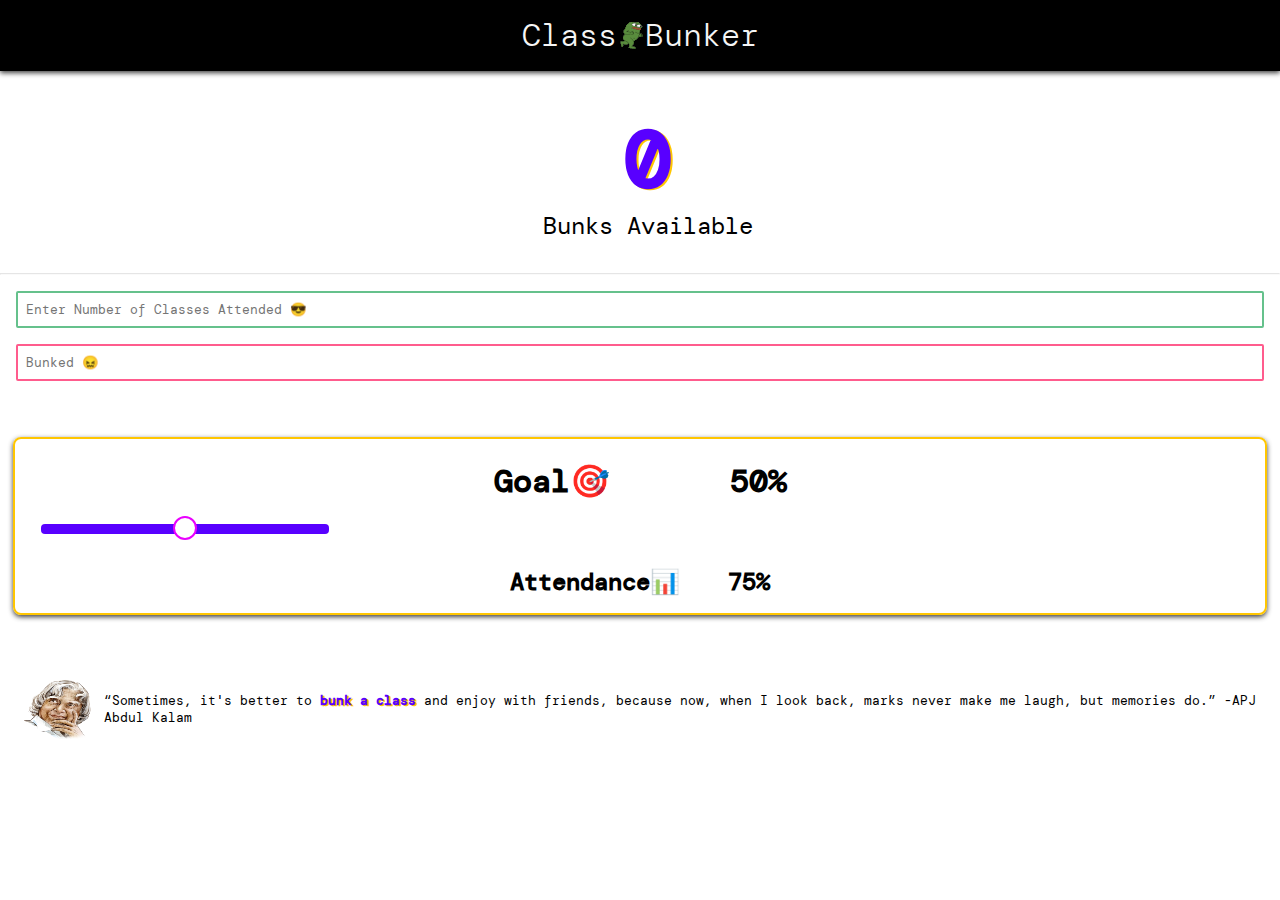
<file: index.html>
<!DOCTYPE html>
<html lang="en">
<head>
    <meta charset="UTF-8">
    <meta http-equiv="X-UA-Compatible" content="IE=edge">
    <meta name="viewport" content="width=device-width, initial-scale=1.0">
    <title>Class Bunker</title>
    <link rel="stylesheet" href="/styles.css">
    <link rel="preconnect" href="https://fonts.googleapis.com">
    <link rel="preconnect" href="https://fonts.gstatic.com" crossorigin>
    <link href="https://fonts.googleapis.com/css2?family=Barlow+Condensed:wght@100;700&family=DM+Mono:wght@300&family=Lato:wght@400;700&family=Open+Sans&display=swap" rel="stylesheet">
    <script src="script.js" defer></script>
</head>
<body>

    <nav class="nav-bar">
        Class <img src="/images/pepoSprint.gif" alt="pepoSprint"> Bunker
    </nav>
    
    <header class="no-of-bunks">
        <h1 id="bunks-counter" class="bunks">0</h1>
        <p>Bunks Available</p>
    </header>

    
    <hr>

    
    <main class="main-bunker">
        <input type="number"  placeholder="Enter Number of Classes Attended 😎" id="class-attended-el">
    </main>

    <main class="main-bunked">
        <input type="number"  placeholder="Bunked 😖" id="bunked-el">
    </main>

    
    
    <section class="attendance-summary">
       
       
        <div class="attendance-goal">
            <h1>Goal🎯 <span id="goal-el">50</span><span class="percent">%</span></h1>
        </div>
        <div class="range-of-goal">
            <input type="range" min="0" max="100" value="50" id="myRange">
        </div>
        <div class="attendance-now">
            <h1>Attendance📊 <span id="present-attendance-el">75</span> <span class="percent">%</span></h1>
        </div>


    </section>

    <article class="quote">
         <img src="/images/abdulkalam.png" alt="apj-abdul kalam"> 
        <p> 
            “Sometimes, it's better to <span class="bunk-a-class">bunk a class</span> and enjoy with friends, 
            because now, when I look back, marks never make me laugh, 
            but memories do.” -APJ Abdul Kalam
        </p>
    </article>
</body>
</html>
</file>
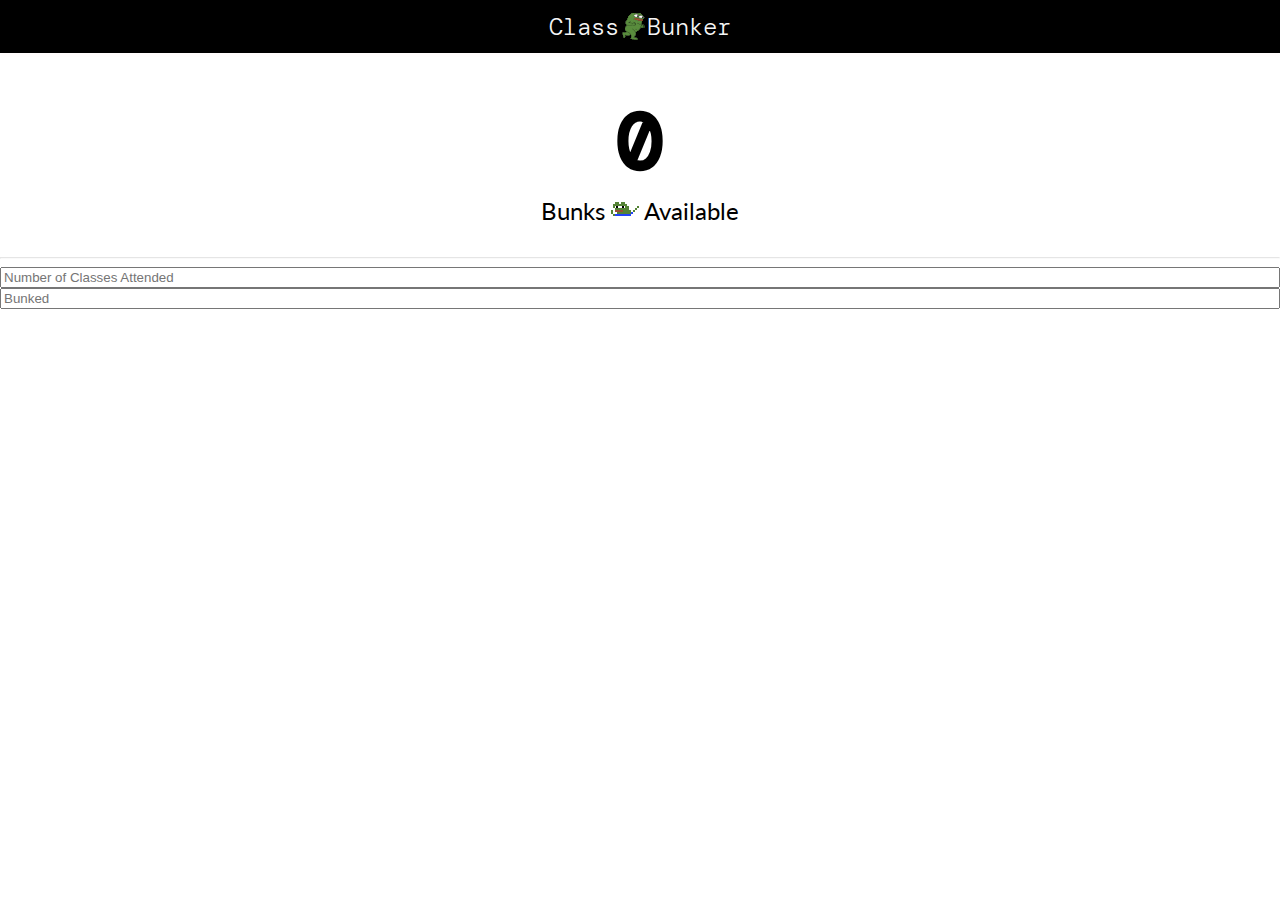
<file: class-bunker/index.html>
<!DOCTYPE html>
<html lang="en">
<head>
    <meta charset="UTF-8">
    <meta http-equiv="X-UA-Compatible" content="IE=edge">
    <meta name="viewport" content="width=device-width, initial-scale=1.0">
    <title>Class Bunker</title>
    <link rel="stylesheet" href="/class-bunker/styles.css">
    <link rel="preconnect" href="https://fonts.googleapis.com">
    <link rel="preconnect" href="https://fonts.gstatic.com" crossorigin>
    <link href="https://fonts.googleapis.com/css2?family=Barlow+Condensed:wght@100;700&family=DM+Mono:wght@300&family=Lato:wght@400;700&family=Open+Sans&display=swap" rel="stylesheet">
</head>
<body>

    <nav class="nav-bar">
        Class <img src="/class-bunker/images/pepoSprint.gif" alt="pepoSprint"> Bunker
    </nav>
    
    <header class="no-of-bunks">
        <h1 id="bunks-counter" class="bunks">0</h1>
        <p>Bunks <img src="/class-bunker/images/pepeD.gif" alt="gachiHyper"> Available </p>
    </header>

    <hr>

    <main class="main-bunker">
        <input type="number" min="0" max="500" placeholder="Number of Classes Attended">
        <input type="text" min="0" max="500" placeholder="Bunked">
    </main>
</body>
</html>
</file>
<file: styles.css>
* {
    box-sizing: border-box;
}

body {
    margin: 0;
    min-height: 100vh;
    
}

.nav-bar {
    background: rgb(0, 0, 0);
    display: flex;
    justify-content: center;
    align-items: center;
    color: whitesmoke;
    font-family: "DM Mono", sans-serif;
    font-size: 2rem;
    padding: 0.45em;
    font-weight: 100;
    box-shadow: 0 2px 5px 0 rgba(44, 44, 44, 0.911);
}

.no-of-bunks {
    display: flex;
    flex-direction: column;
    align-items: center;
    justify-content: center;
    position: relative;
    margin-top: -1rem;
    margin-left: 1rem;
}

.no-of-bunks > h1 {
    font-size: 5rem;
    font-family: "DM Mono", sans-serif;
}
.no-of-bunks > p {
    margin-top: -3.5rem;
    font-family: "DM Mono", sans-serif;
    font-size: 1.5rem;
}

hr {
    opacity: 0.25;
}

.main-bunker {
    display: flex;
    flex-direction: column;
    margin-inline: 1rem;
}

.main-bunked {
    display: flex;
    flex-direction: column;
    margin-inline: 1rem;
}

.main-bunker > input {
    width: 100%;
    border: 2px solid #65C18C;
    margin: 8px 0;
    outline: none;
    padding: 8px;
    border: border-box;
    font-family: "DM Mono", sans-serif;
    border-radius: 2px;
}

.main-bunker > input:focus {
    border-color: #65C18C;
    box-shadow: 0 0 8px 0 #65C18C;
}

.main-bunked > input {
    width: 100%;
    border: 2px solid #FF5C8D;
    margin: 8px 0;
    outline: none;
    padding: 8px;
    border: border-box;
    font-family: "DM Mono", sans-serif;
    border-radius: 2px;
}

.main-bunked > input:focus {
    border-color: #FF5C8D;
    box-shadow: 0 0 8px 0 #FF5C8D;
}

.attendance-goal > h1 {
    font-family: "DM Mono", sans-serif;
    display: flex;
    align-items: center;
    justify-content: center;
   
}

 .range-of-goal > input {
    display: block;
    margin-inline: 2em;
    width: 18rem;
    -webkit-appearance: none;
}

input[type="range"]::-webkit-slider-runnable-track {
    background: #5800FF;
    border-radius: 4px;
    width: 100%;
    height: 10px;
    cursor: pointer;
  }

  input[type="range"]::-webkit-slider-thumb {
    -webkit-appearance: none;
    height: 24px;
    width: 24px;
    background: #fff;
    border-radius: 50%;
    border: 2px solid #E900FF;
    margin-top: -7.5px;
    cursor: pointer;
  }

.attendance-now > h1 {
    display: flex;
    justify-content: center;
    align-items: center;
    font-family: "DM Mono", sans-serif;
    font-size: 1.5rem;
    
    margin-top: 2rem;
}

#goal-el {
    margin-left: 7.5rem;
}

#present-attendance-el {
    margin-left: 3rem;
}

section {
    margin-top: 3rem;
    border: 2px solid #FFC600;
    margin-inline: 0.8rem;
    border-radius: 0.5rem;
    box-shadow: 0 2px 5px 0 rgba(44, 44, 44, 0.911);
}

.quote {
    display: flex;
    margin-top: 4rem;
    padding-inline: 1.5rem;
    padding-bottom: 1rem;
}

.quote > img {
    width: 5rem;
    aspect-ratio: 16 / 9;
    
}

.quote > p {
    font-family: "DM Mono", monospace;
    font-size: 0.8rem;
}

.bunk-a-class {
    color: #5800FF;
   text-shadow: 2px 1px #FFC600;
   font-weight: bold;
}

.bunks {
    color: #5800FF;
   text-shadow: 2px 1px #FFC600;
   font-weight: bold;
}
</file>
<file: class-bunker/styles.css>
* {
    box-sizing: border-box;
}

body {
    margin: 0;
    min-height: 100vh;
    
}

.nav-bar {
    background: rgb(0, 0, 0);
    display: flex;
    justify-content: center;
    align-items: center;
    color: whitesmoke;
    font-family: "DM Mono", sans-serif;
    font-size: 1.5rem;
    padding: 0.45em;
    font-weight: 100;
    box-shadow: 0 2px 5px 0 rgba(255, 250, 250, 0.911);
}

.no-of-bunks {
    display: flex;
    flex-direction: column;
    align-items: center;
    justify-content: center;
    position: relative;
    margin-top: -1rem;
}

.no-of-bunks > h1 {
    font-size: 5rem;
    font-family: "DM Mono", sans-serif;
}
.no-of-bunks > p {
    margin-top: -3.5rem;
    font-family: "lato", sans-serif;
    font-size: 1.5rem;
}

hr {
    opacity: 0.25;
}

.main-bunker {
    display: flex;
    flex-direction: column;
}
</file>
